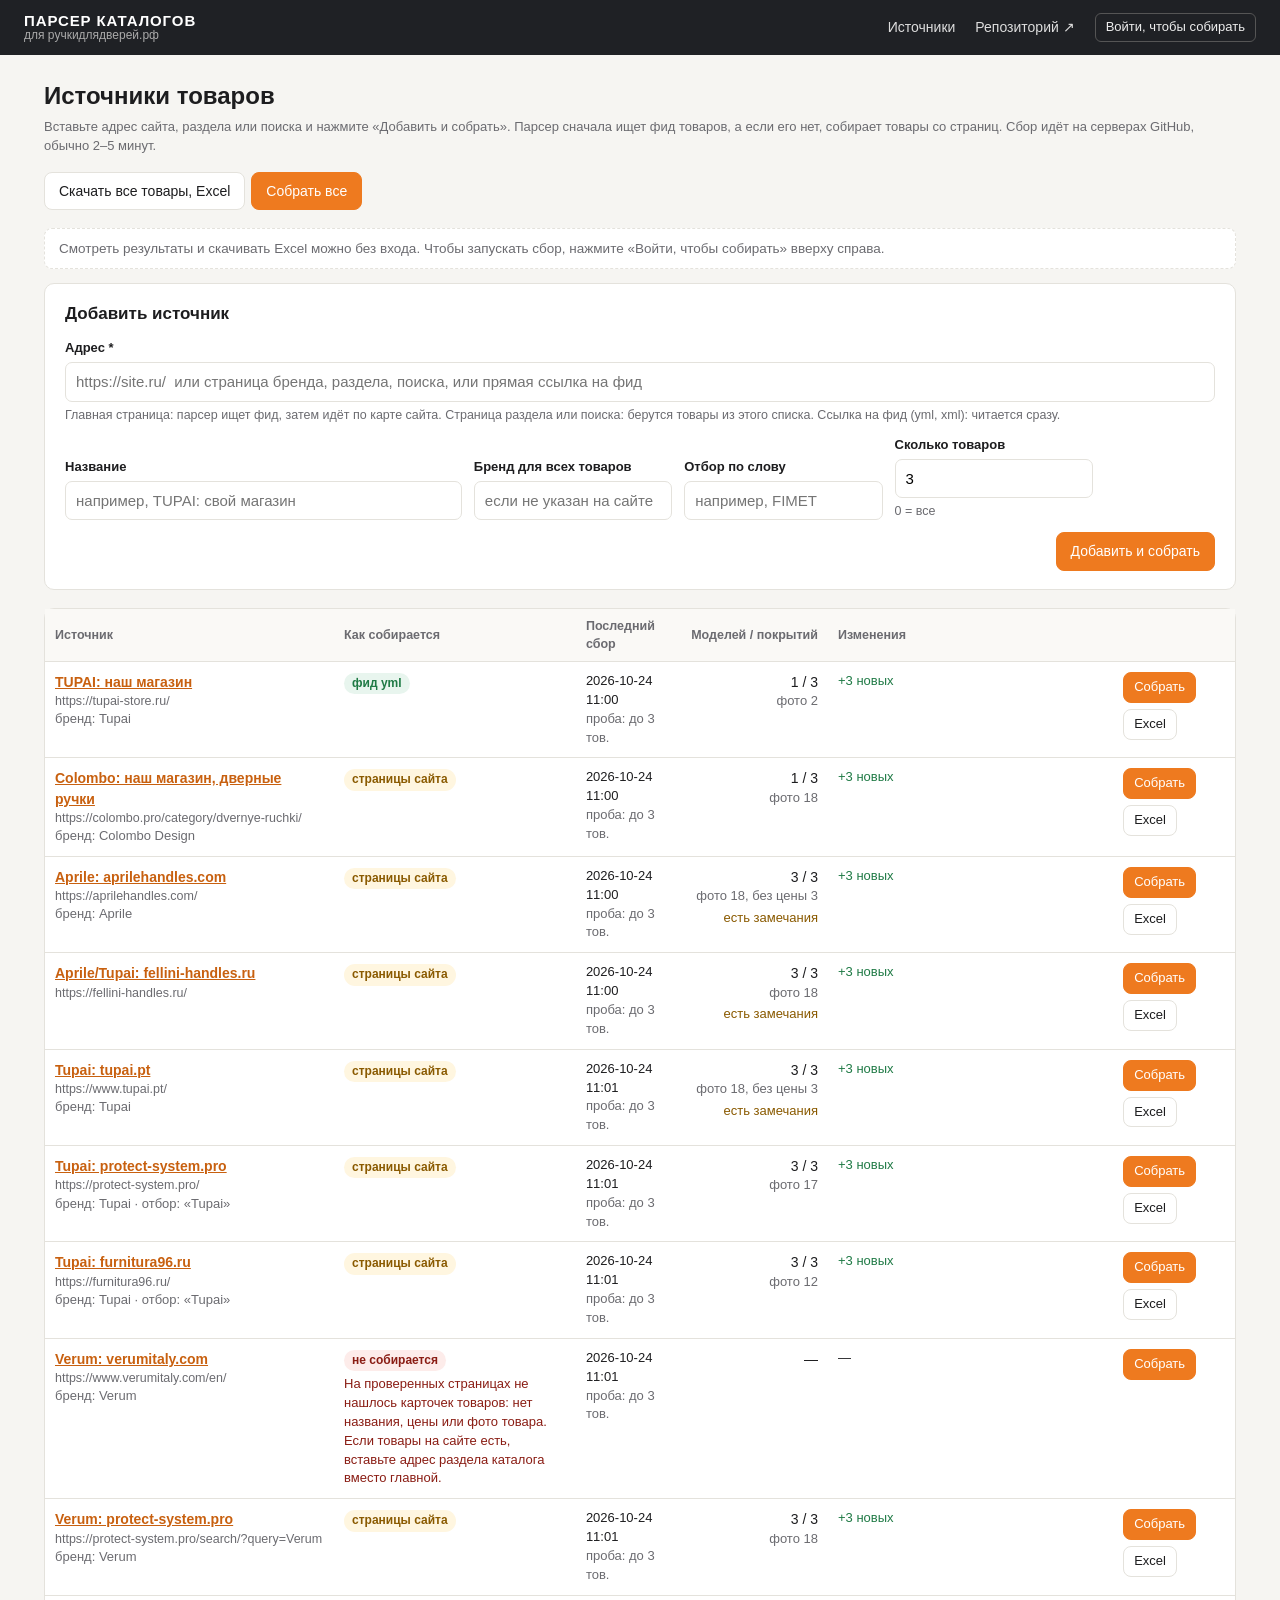
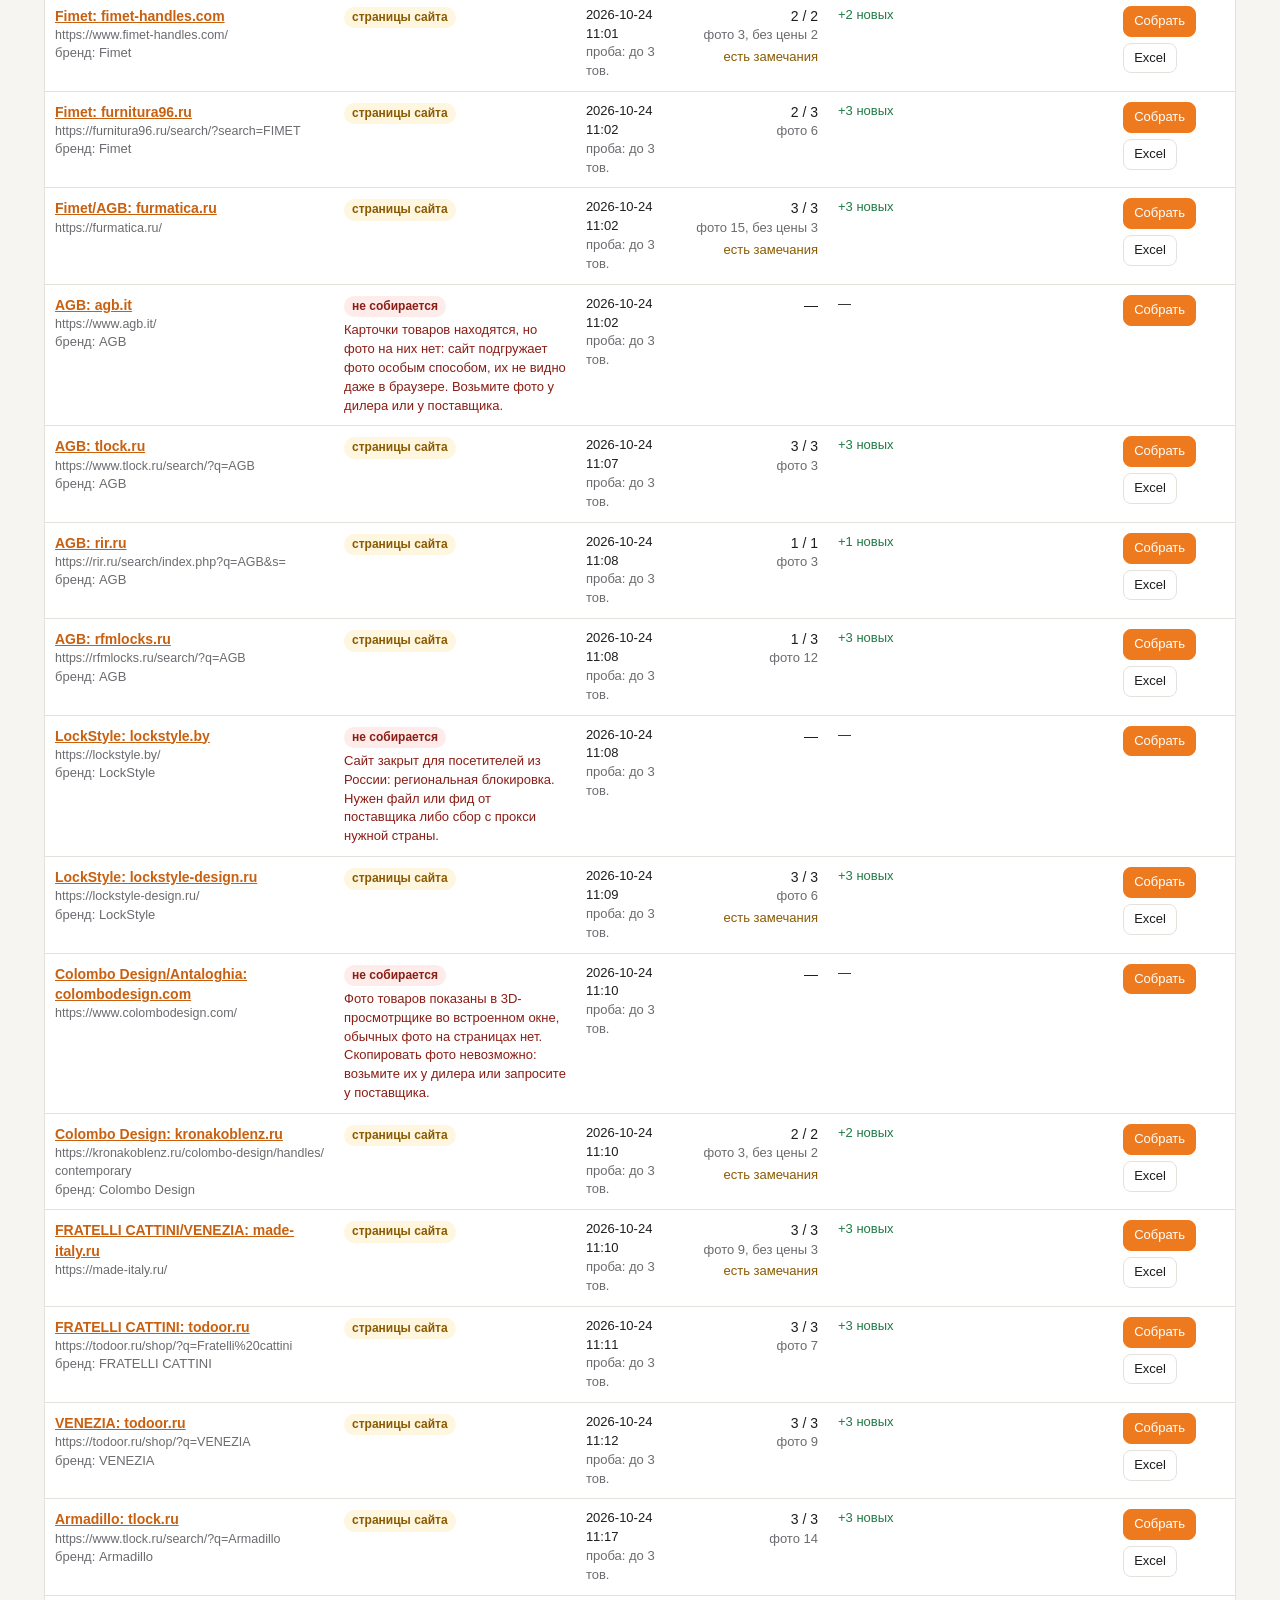
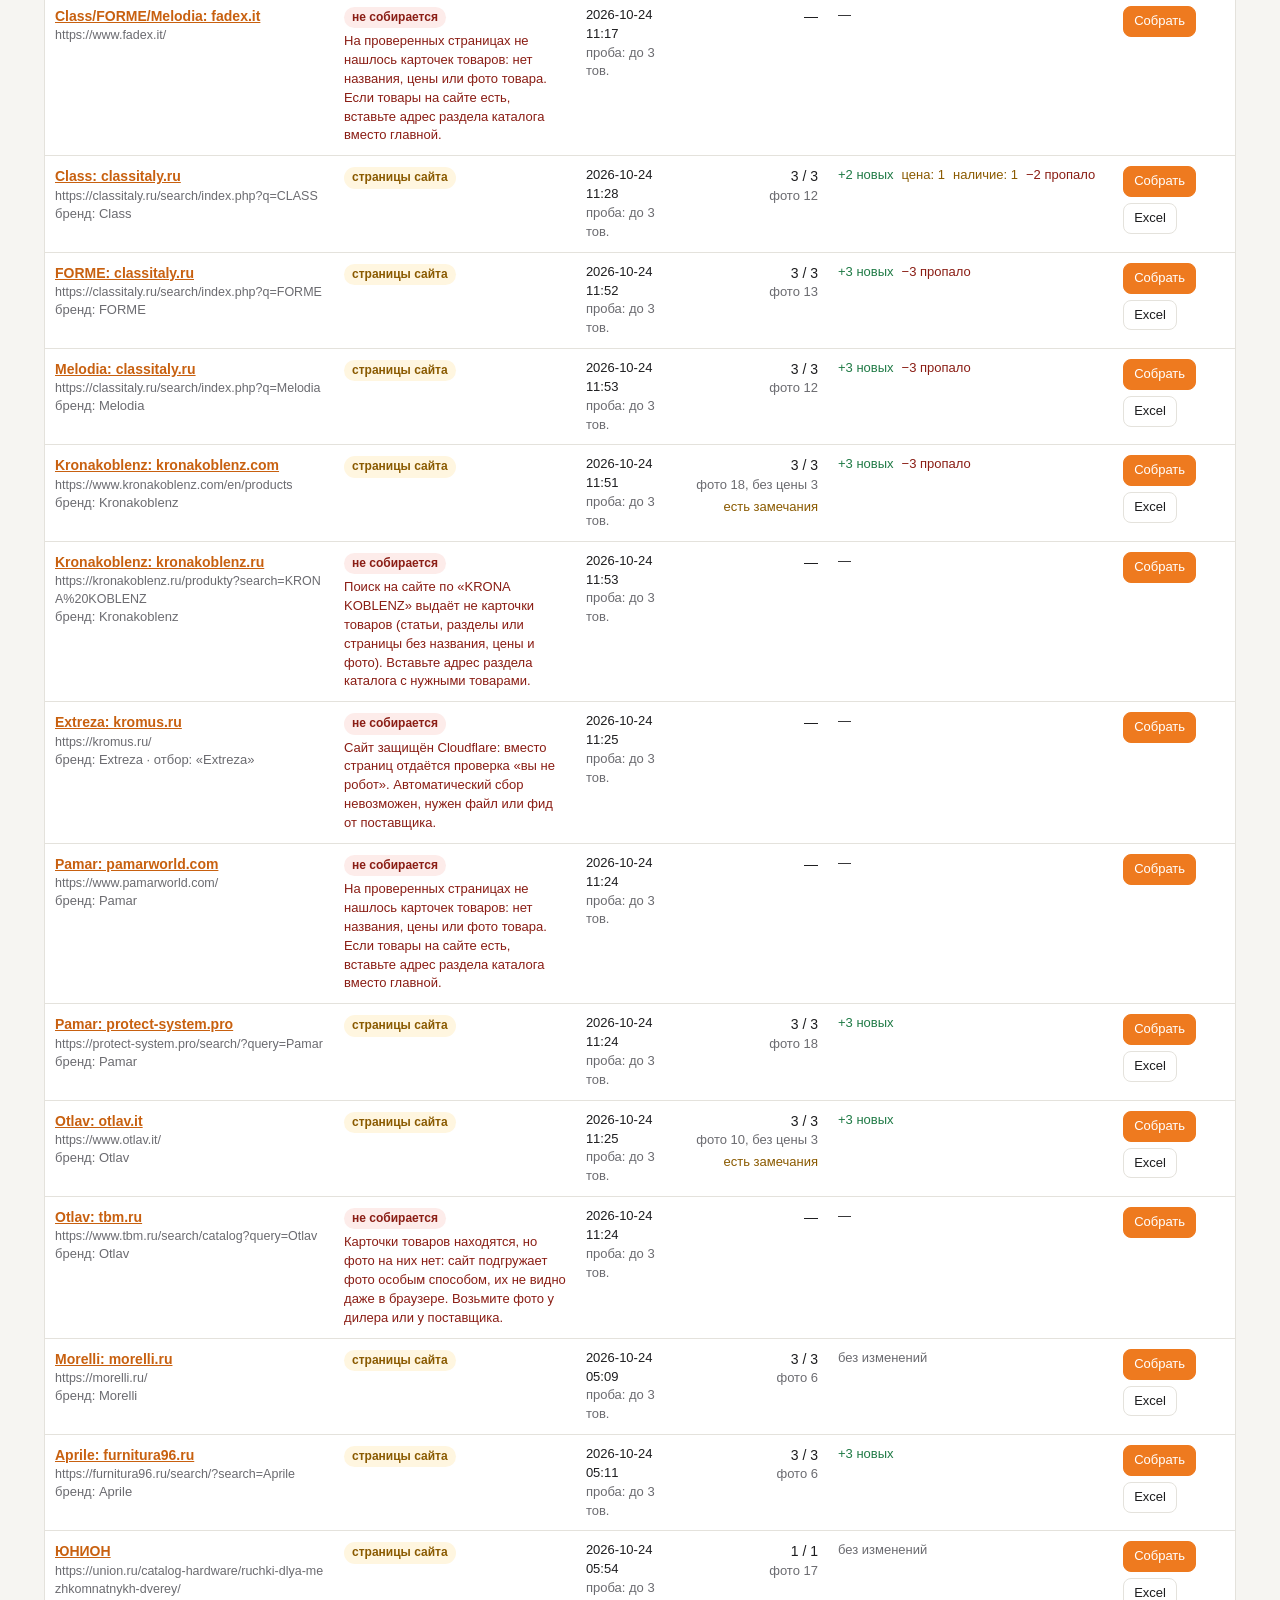
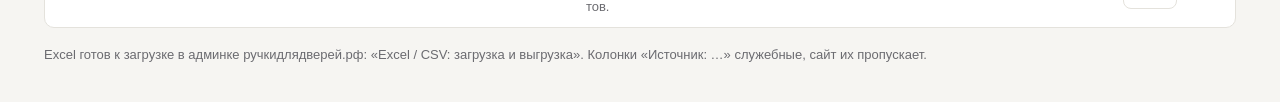
<file: index.html>
<!doctype html>
<html lang="ru">
<head>
<meta charset="utf-8">
<meta name="viewport" content="width=device-width, initial-scale=1">
<title>Парсер каталогов</title>
<meta name="robots" content="noindex, nofollow">
<link rel="icon" href="data:image/svg+xml,%3Csvg xmlns=%22http://www.w3.org/2000/svg%22 viewBox=%220 0 32 32%22%3E%3Crect width=%2232%22 height=%2232%22 rx=%227%22 fill=%22%23ee7a1f%22/%3E%3Cpath d=%22M8 13h11a5 5 0 0 1 0 10h-3%22 stroke=%22white%22 stroke-width=%223%22 fill=%22none%22 stroke-linecap=%22round%22/%3E%3C/svg%3E">
<link rel="stylesheet" href="static/app.css">
<link rel="stylesheet" href="web/web.css">
</head>
<body>
<header class="top">
  <a class="brand" href="#/"><b>ПАРСЕР КАТАЛОГОВ</b><small>для ручкидлядверей.рф</small></a>
  <nav>
    <a href="#/">Источники</a>
    <a id="repo-link" href="#" target="_blank" rel="noopener">Репозиторий ↗</a>
    <span id="auth"></span>
  </nav>
</header>
<main class="wrap" id="app"><div class="empty">Загружаю…</div></main>
<section class="job" id="job" hidden>
  <div class="job-head"><b id="job-title">Сбор</b> <span id="job-progress"></span> <a id="job-link" href="#" target="_blank" rel="noopener">журнал ↗</a><button type="button" class="link" id="job-close">закрыть</button></div>
  <pre id="job-log"></pre>
</section>
<dialog id="login">
  <form method="dialog" id="login-form">
    <h2>Вход для запуска сбора</h2>
    <p class="small">Смотреть результаты и скачивать Excel можно без входа. Чтобы запускать сбор, нужен ключ GitHub с правом запускать задачи этого репозитория.</p>
    <ol class="small">
      <li>Откройте <a href="https://github.com/settings/personal-access-tokens/new" target="_blank" rel="noopener">создание ключа на GitHub ↗</a> под аккаунтом владельца репозитория.</li>
      <li>Repository access: <b>Only select repositories</b> → <b>ruchki-parser</b>.</li>
      <li>Permissions → Repository permissions → <b>Actions: Read and write</b>.</li>
      <li>Нажмите Generate token, скопируйте ключ и вставьте сюда. Он хранится только в этом браузере.</li>
    </ol>
    <label class="fl" for="token">Ключ</label>
    <input type="text" id="token" placeholder="github_pat_…" autocomplete="off">
    <p class="small err-text" id="login-err"></p>
    <div class="actions" style="margin-top:12px"><button class="btn btn-accent" value="ok">Войти</button><button class="btn" value="cancel" formnovalidate>Отмена</button></div>
  </form>
</dialog>
<script src="web/web.js"></script>
</body>
</html>
</file>
<file: static/app.css>
:root {
  --bg: #f6f5f2; --card: #fff; --text: #1d1d1f; --muted: #6b6b70; --line: #e4e2dc; --accent: #ee7a1f; --accent-dark: #c8600f;
  --ok: #1f7a45; --ok-bg: #e8f5ee; --warn: #8a5a00; --warn-bg: #fff6e0; --err: #8a1d14; --err-bg: #fdecea; --dark: #1f2125;
}
* { box-sizing: border-box; }
body { margin: 0; background: var(--bg); color: var(--text); font: 15px/1.45 -apple-system, BlinkMacSystemFont, "Helvetica Neue", Arial, sans-serif; }
a { color: var(--accent-dark); }
.top { background: var(--dark); color: #fff; display: flex; align-items: center; justify-content: space-between; padding: 12px 24px; }
.top .brand { color: #fff; text-decoration: none; display: flex; flex-direction: column; line-height: 1.15; }
.top .brand b { letter-spacing: .06em; font-size: 15px; }
.top .brand small { color: #aaa; font-size: 12px; }
.top nav a { color: #ddd; text-decoration: none; margin-left: 20px; font-size: 14px; }
.top nav a:hover { color: #fff; }
.wrap { max-width: 1240px; margin: 0 auto; padding: 24px; }
h1 { font-size: 24px; margin: 0 0 4px; }
h2 { font-size: 17px; margin: 0 0 12px; }
.muted { color: var(--muted); }
.small { font-size: 13px; }
.card { background: var(--card); border: 1px solid var(--line); border-radius: 10px; padding: 18px 20px; margin: 0 0 18px; }
.head { display: flex; align-items: flex-end; justify-content: space-between; gap: 16px; margin-bottom: 18px; flex-wrap: wrap; }
.btn { display: inline-flex; align-items: center; gap: 6px; border: 1px solid var(--line); background: #fff; color: var(--text); border-radius: 8px;
  padding: 8px 14px; font: inherit; font-size: 14px; cursor: pointer; text-decoration: none; white-space: nowrap; }
.btn:hover { border-color: #c9c6bd; }
.btn-accent { background: var(--accent); border-color: var(--accent); color: #fff; }
.btn-accent:hover { background: var(--accent-dark); border-color: var(--accent-dark); }
.btn-dark { background: var(--dark); border-color: var(--dark); color: #fff; }
.btn-danger { color: var(--err); }
.btn-sm { padding: 5px 10px; font-size: 13px; }
.btn[disabled] { opacity: .5; cursor: default; }
button.link { background: none; border: 0; color: var(--accent-dark); cursor: pointer; font: inherit; padding: 0; }
form.grid { display: grid; grid-template-columns: 2fr 1fr 1fr 1fr 110px; gap: 12px; align-items: end; }
form.grid .wide { grid-column: 1 / -1; }
label.fl { display: block; font-size: 13px; font-weight: 600; margin-bottom: 4px; }
input[type=text], input[type=url], input[type=number], select { width: 100%; padding: 8px 10px; border: 1px solid var(--line); border-radius: 7px; font: inherit; background: #fff; }
input:focus, select:focus { outline: 2px solid rgba(238,122,31,.35); border-color: var(--accent); }
.check { display: flex; align-items: center; gap: 8px; font-size: 14px; }
.hint { font-size: 12.5px; color: var(--muted); margin-top: 4px; }
table.tbl { width: 100%; border-collapse: collapse; font-size: 14px; }
.tbl th { text-align: left; font-size: 12.5px; color: var(--muted); font-weight: 600; padding: 8px 10px; border-bottom: 1px solid var(--line); background: #faf9f6; }
.tbl td { padding: 10px; border-bottom: 1px solid var(--line); vertical-align: top; }
.tbl tr:last-child td { border-bottom: 0; }
.tbl .num { text-align: right; white-space: nowrap; }
.tag { display: inline-block; padding: 2px 8px; border-radius: 999px; font-size: 12px; font-weight: 600; background: #eee; color: #444; white-space: nowrap; }
.tag.feed { background: var(--ok-bg); color: var(--ok); }
.tag.pages { background: var(--warn-bg); color: var(--warn); }
.tag.err { background: var(--err-bg); color: var(--err); }
.url { font-size: 12.5px; color: var(--muted); word-break: break-all; }
.actions { display: flex; gap: 6px; flex-wrap: wrap; }
.chg span { margin-right: 8px; white-space: nowrap; }
.chg .new { color: var(--ok); } .chg .gone { color: var(--err); } .chg .price, .chg .stock { color: var(--warn); }
.stats { display: grid; grid-template-columns: repeat(6, 1fr); gap: 10px; margin-bottom: 18px; }
.stat { background: var(--card); border: 1px solid var(--line); border-radius: 10px; padding: 12px 14px; }
.stat b { display: block; font-size: 22px; }
.stat span { font-size: 12.5px; color: var(--muted); }
.prod { display: grid; grid-template-columns: 96px 1fr; gap: 14px; padding: 14px 0; border-bottom: 1px solid var(--line); }
.prod:last-child { border-bottom: 0; }
.prod img { width: 96px; height: 96px; object-fit: contain; background: #fff; border: 1px solid var(--line); border-radius: 8px; }
.prod .noimg { width: 96px; height: 96px; border: 1px dashed var(--line); border-radius: 8px; display: grid; place-items: center; color: var(--muted); font-size: 12px; }
.prod h3 { font-size: 15px; margin: 0 0 4px; }
.vars { margin: 6px 0 0; font-size: 13.5px; }
.vars td { padding: 4px 10px 4px 0; border: 0; }
.thumbs { display: flex; gap: 4px; flex-wrap: wrap; margin-top: 6px; }
.thumbs img { width: 46px; height: 46px; }
details summary { cursor: pointer; color: var(--accent-dark); font-size: 13.5px; }
.specs { columns: 2; font-size: 13px; margin: 6px 0 0; }
.specs div { break-inside: avoid; }
.grid2 { display: grid; grid-template-columns: 1fr 1fr; gap: 18px; }
.job { position: fixed; right: 18px; bottom: 18px; width: min(640px, calc(100vw - 36px)); background: var(--dark); color: #eee; border-radius: 10px;
  box-shadow: 0 10px 30px rgba(0,0,0,.25); z-index: 10; }
.job-head { padding: 10px 14px; font-size: 14px; display: flex; gap: 10px; align-items: center; }
.job-head button.link { color: #f3a96a; margin-left: auto; }
.job pre { margin: 0; padding: 0 14px 12px; max-height: 280px; overflow: auto; font: 12px/1.45 "SF Mono", Menlo, monospace; white-space: pre-wrap; }
.job.min pre { display: none; }
.empty { padding: 30px; text-align: center; color: var(--muted); }
.flash { padding: 10px 14px; border-radius: 8px; background: var(--ok-bg); color: var(--ok); margin-bottom: 14px; }
@media (max-width: 900px) { form.grid, .grid2 { grid-template-columns: 1fr; } .stats { grid-template-columns: repeat(3, 1fr); } }
.reason { color: var(--err); margin-top: 4px; max-width: 340px; }
.warn-text { color: var(--warn); margin-top: 3px; }
.card.stop { border-color: #f3c3bd; background: var(--err-bg); color: var(--err); }
.card.warn { border-color: #f0d58c; background: var(--warn-bg); color: var(--warn); }
</file>
<file: web/web.css>
/* Дополнения для сайта на GitHub Pages (основные стили — static/app.css, общие с локальной админкой). */
.top nav { display: flex; align-items: center; }
#auth { margin-left: 20px; font-size: 13px; color: #bbb; }
#auth button { background: none; border: 1px solid #555; color: #eee; border-radius: 6px; padding: 4px 10px; cursor: pointer; font: inherit; }
#auth button:hover { border-color: #aaa; }
dialog { border: 0; border-radius: 12px; padding: 22px 24px; max-width: 520px; width: calc(100vw - 32px); box-shadow: 0 20px 50px rgba(0,0,0,.3); }
dialog::backdrop { background: rgba(0,0,0,.45); }
dialog ol { padding-left: 18px; }
.err-text { color: var(--err); }
.reason { color: var(--err); margin-top: 4px; max-width: 340px; }
.warn-text { color: var(--warn); margin-top: 3px; }
.card.stop { border-color: #f3c3bd; background: var(--err-bg); color: var(--err); }
.card.warn { border-color: #f0d58c; background: var(--warn-bg); color: var(--warn); }
.job-head a { color: #f3a96a; font-size: 13px; }
.locked { opacity: .55; }
.note { background: #fff; border: 1px dashed var(--line); border-radius: 8px; padding: 10px 14px; font-size: 13.5px; color: var(--muted); margin-bottom: 14px; }
@media (max-width: 700px) {
  .tbl thead { display: none; }
  .tbl tr { display: block; border-bottom: 1px solid var(--line); padding: 8px 0; }
  .tbl td { display: block; border: 0; padding: 4px 10px; }
  .tbl .num { text-align: left; }
}
</file>
